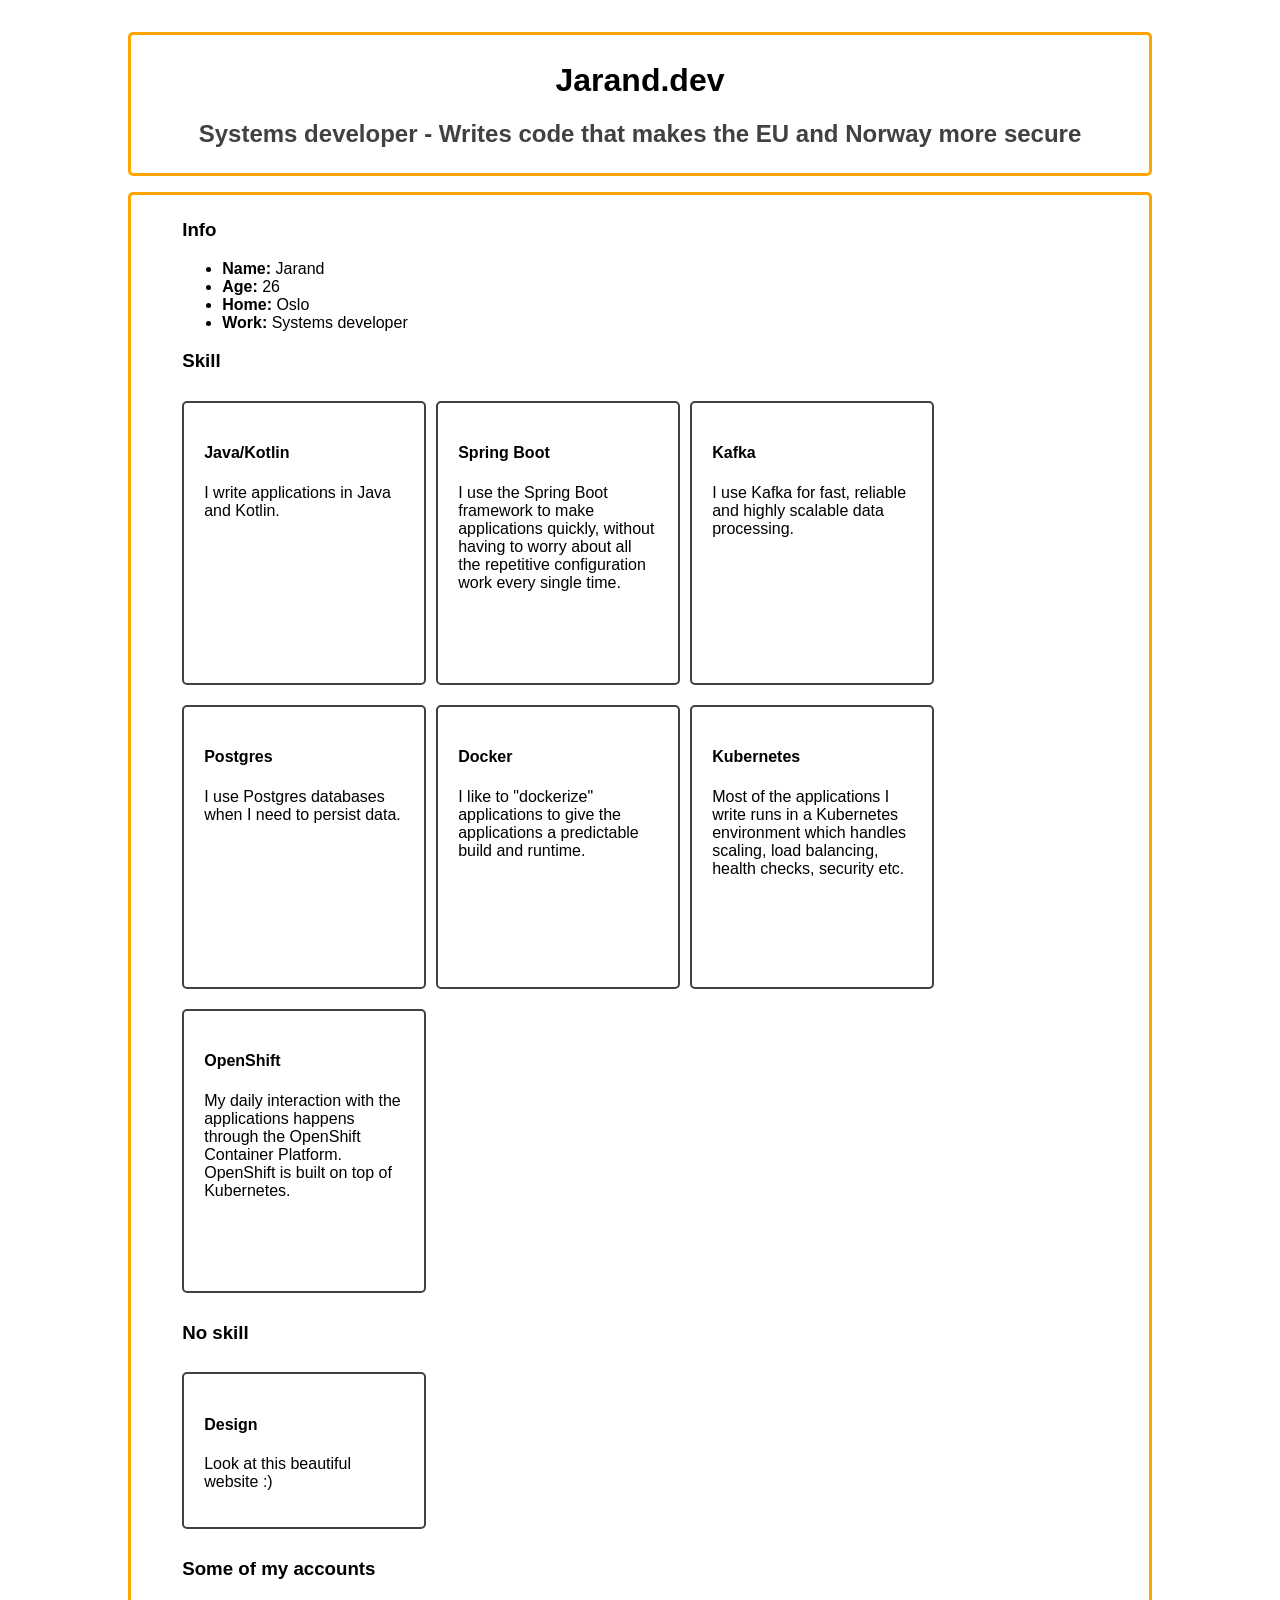
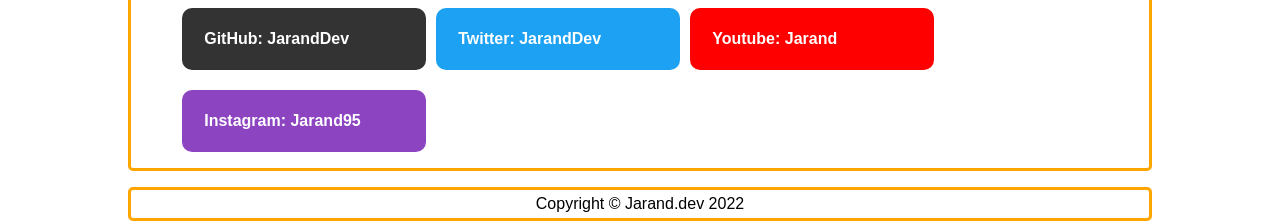
<file: index.html>
<!DOCTYPE html>
<html lang="en">
<head>
    <title>Jarand.dev</title>

    <link rel="stylesheet" href="./css/style.css">

    <meta name="viewport" content="width=device-width, initial-scale=1">
    <meta name="description" content="Website of JarandDev">
</head>
<body>
<div class="center">
    <header>
        <h1>Jarand.dev</h1>
        <h2 class="gray">Systems developer - Writes code that makes the EU and Norway more secure</h2>
    </header>

    <article>
        <h3>Info</h3>
        <ul>
            <li><b>Name: </b>Jarand</li>
            <li><b>Age: </b>26</li>
            <li><b>Home: </b>Oslo</li>
            <li><b>Work: </b>Systems developer</li>
        </ul>
        <h3>Skill</h3>
        <div>
            <div class="skill">
                <h4>Java/Kotlin</h4>
                <p>I write applications in Java and Kotlin.</p>
            </div>
            <div class="skill">
                <h4>Spring Boot</h4>
                <p>
                    I use the Spring Boot framework to make applications quickly, without having to worry about all the repetitive configuration work every single time.
                </p>
            </div>
            <div class="skill">
                <h4>Kafka</h4>
                <p>
                    I use Kafka for fast, reliable and highly scalable data processing.
                </p>
            </div>
            <div class="skill">
                <h4>Postgres</h4>
                <p>
                    I use Postgres databases when I need to persist data.
                </p>
            </div>
            <div class="skill">
                <h4>Docker</h4>
                <p>
                    I like to "dockerize" applications to give the applications a predictable build and runtime.
                </p>
            </div>
            <div class="skill">
                <h4>Kubernetes</h4>
                <p>
                    Most of the applications I write runs in a Kubernetes environment which handles scaling, load balancing, health checks, security etc.
                </p>
            </div>
            <div class="skill">
                <h4>OpenShift</h4>
                <p>
                    My daily interaction with the applications happens through the OpenShift Container Platform. OpenShift is built on top of Kubernetes.
                </p>
            </div>
        </div>
        <div class="float-clear"></div>
        <h3>No skill</h3>
        <div class="no-skill">
            <h4>Design</h4>
            <p>
                Look at this beautiful website :)
            </p>
        </div>
        <div class="float-clear"></div>
        <h3>Some of my accounts</h3>
        <div>
            <a href="https://github.com/JarandDev" target="_blank" class="social-button github">
                <b>GitHub: JarandDev</b>
            </a>
            <a href="https://twitter.com/JarandDev" target="_blank" class="social-button twitter">
                <b>Twitter: JarandDev</b>
            </a>
            <a href="https://www.youtube.com/channel/UCTDaYtGQJO_ZDHBb96pEgDQ" target="_blank" class="social-button youtube">
                <b>Youtube: Jarand</b>
            </a>
            <a href="https://www.instagram.com/jarand95" target="_blank" class="social-button instagram">
                <b>Instagram: Jarand95</b>
            </a>
            <div class="float-clear"></div>
        </div>
    </article>

    <footer>
        Copyright &copy; Jarand.dev 2022
    </footer>
</div>
</body>
</html>
</file>
<file: css/style.css>
body {
    margin: 0;
    padding-top: 2rem;
    width: 100%;
    height: 100vh;
    font-family: sans-serif;
}

.center {
    margin-left: 10%;
    margin-right: 10%;
}

header {
    padding: 0.5% 1% 0.5% 1%;
    margin-bottom: 1rem;
    border: 3px solid orange;
    border-radius: 5px;
    text-align: center;
}

article {
    padding: 0.5% 5% 0.5% 5%;
    margin-bottom: 1rem;
    border: 3px solid orange;
    border-radius: 5px;
}

footer {
    padding: 0.5% 1% 0.5% 1%;
    border: 3px solid orange;
    border-radius: 5px;
    text-align: center;
}

.float-clear {
    clear: both;
}

.skill {
    display: block;
    width: 10%;
    min-width: 200px;
    min-height: 15rem;
    margin: 10px 10px 10px auto;
    padding: 20px;
    float: left;
    border: 2px solid #424040;
    border-radius: 5px;
}

.no-skill {
    display: block;
    width: 10%;
    min-width: 200px;
    min-height: 2rem;
    margin: 10px 10px 10px auto;
    padding: 20px;
    float: left;
    border: 2px solid #424040;
    border-radius: 5px;
}

.social-button {
    display: block;
    width: 10%;
    min-width: 200px;
    margin: 10px 10px 10px auto;
    padding: 20px;
    float: left;
    border-radius: 10px;
    text-decoration: none;
    color: white;
}

.github {
    background-color: #333;
    border: 2px solid #333;
}

.twitter {
    background-color: #1DA1F2;
    border: 2px solid #1DA1F2;
}

.youtube {
    background-color: #FF0000;
    border: 2px solid #FF0000;
}

.instagram {
    background-color: #8D44C1;
    border: 2px solid #8D44C1;
}

.gray {
    color: #424040;
}
</file>
